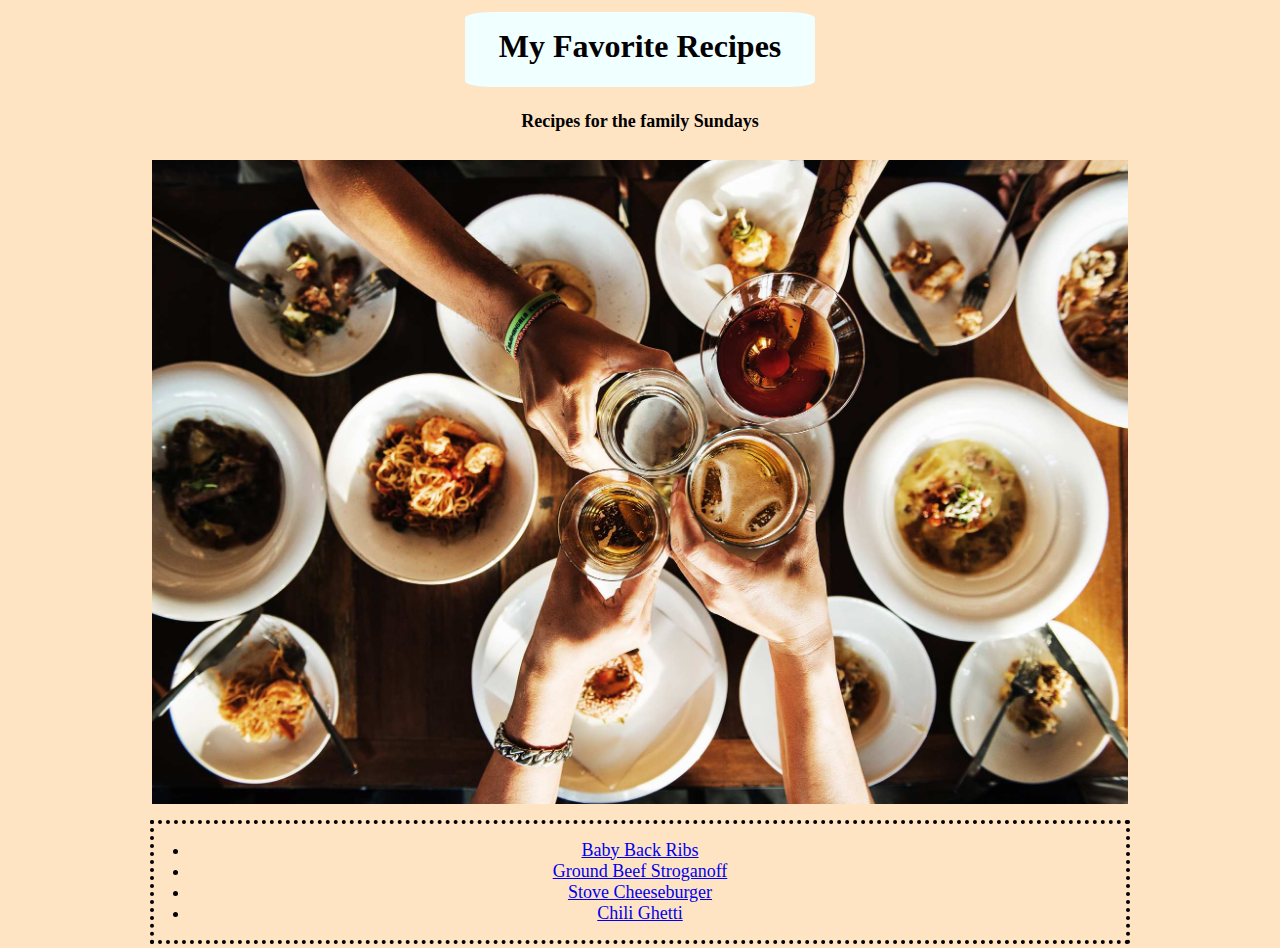
<file: index.html>
<!DOCTYPE html>
<html lang="en">
<head>
    <meta charset="UTF-8">
    <meta name="viewport" content="width=device-width, initial-scale=1.0">
    <title>My Favorite Recipes</title>
    <link rel="stylesheet" href="styles.css">
</head>
<body>
    <h1>My Favorite Recipes</h1>

    <h4>Recipes for the family Sundays</h4>
    <img src="./img/friends_drinking.jpeg" alt="Friends drinking on a table" height="667.5" width="1000">

    <ul>
        <li> <a href="./recipes/baby-back-ribs.html">Baby Back Ribs</a></li>
        <li> <a href="./recipes/ground-beef-stroganoff.html">Ground Beef Stroganoff</a></li>
        <li><a href="./recipes/stovetop-cheeseburger.html">Stove Cheeseburger</a></li>
        <li><a href="./recipes/chili-ghetti.html">Chili Ghetti</a></li>
    </ul>
   


</body>
</html>
</file>
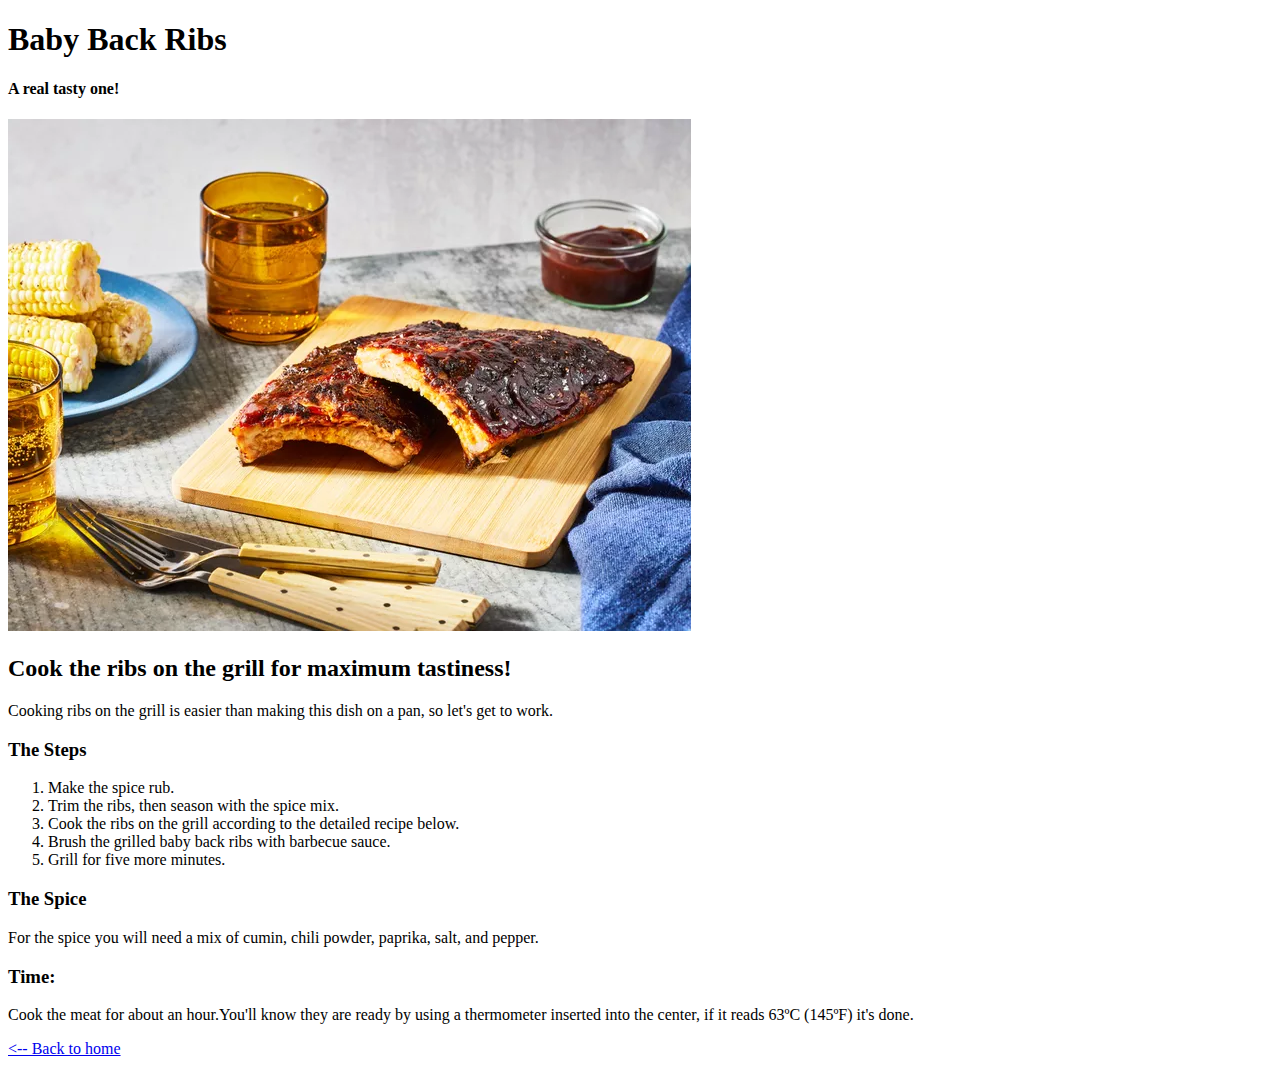
<file: pages/baby-back-ribs.html>
<!DOCTYPE html>
<html lang="en">
<head>
    <meta charset="UTF-8">
    <meta name="viewport" content="width=device-width, initial-scale=1.0">
    <title>baby Back Ribs Recipe</title>
</head>
<body>
    <h1>Baby Back Ribs</h1>
    <h4>A real tasty one!</h4>

    <img src="../img/BBR.jpg" alt="A Photo of Baby Back Ribs on top of a table" height="512" width="683">
    <br>  
    <h2>Cook the ribs on the grill for maximum tastiness!</h2>

    <p>Cooking ribs on the grill is easier than making this dish on a pan, so let's get to work.</p>

    <h3>The Steps</h3>

    <ol>
        <li>Make the spice rub.</li>
        <li>Trim the ribs, then season with the spice mix.</li>
        <li>Cook the ribs on the grill according to the detailed recipe below.</li>
        <li>Brush the grilled baby back ribs with barbecue sauce.</li>
        <li>Grill for five more minutes.</li>
    </ol>
    
    <h3>The Spice</h3>
    <p>For the spice you will need a mix of cumin, chili powder, paprika, salt, and pepper.</p>

    <h3>Time:</h3>
    <p>Cook the meat for about an hour.You'll know they are ready by using a thermometer inserted into the center, if it reads 63ºC (145ºF) it's done.</center></p>
    <a href="../index.html"> <-- Back to home</a>
</body>
</html>
</file>
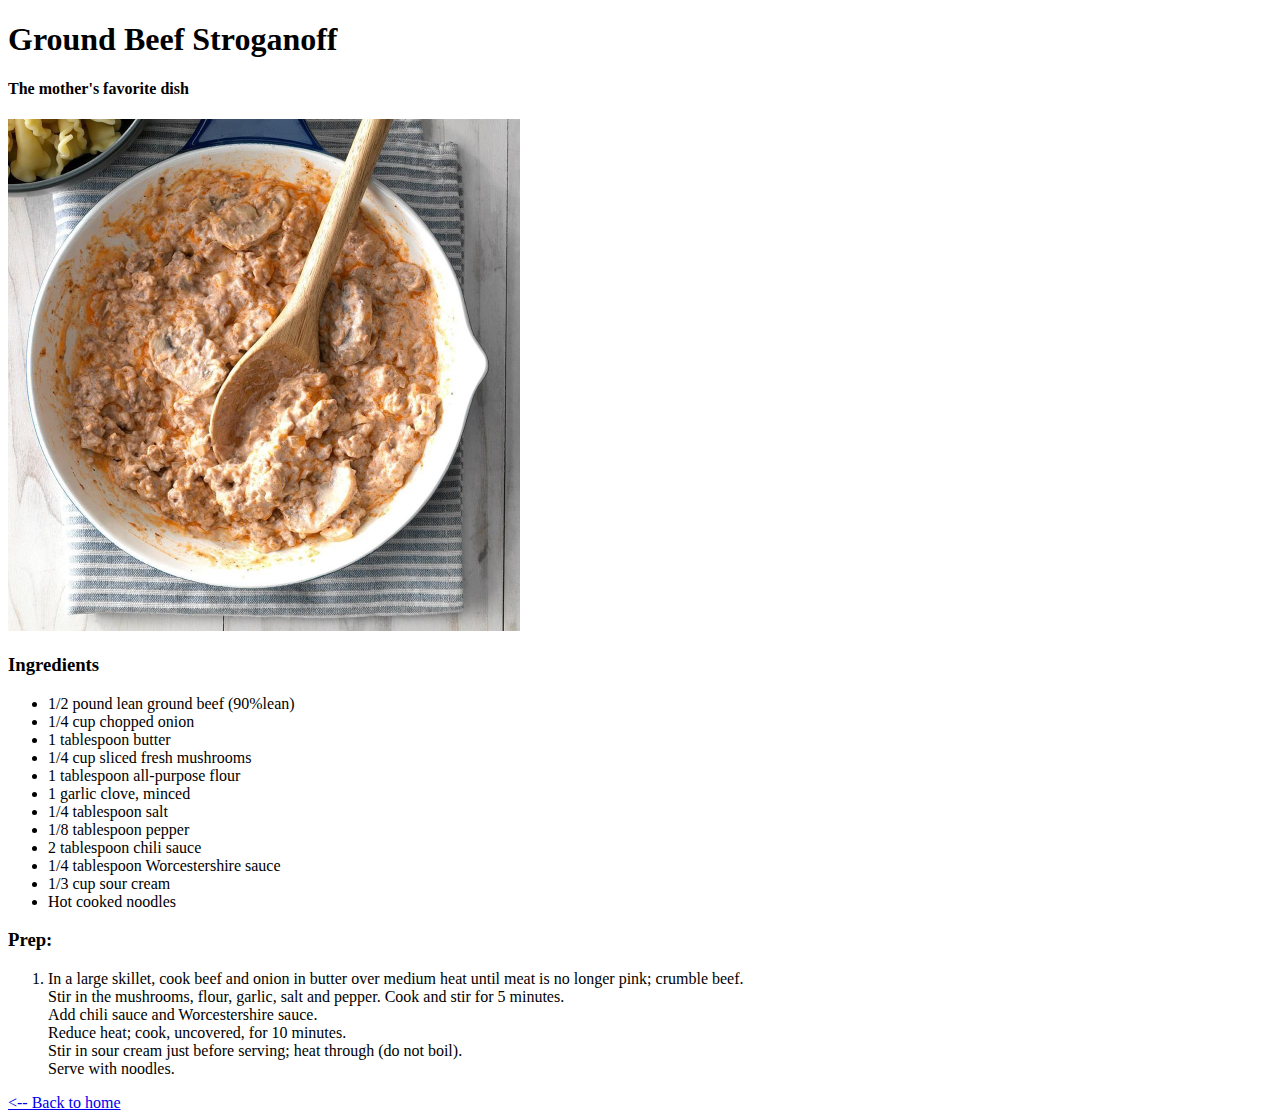
<file: pages/ground-beef-stroganoff.html>
<!DOCTYPE html>
<html lang="en">
<head>
    <meta charset="UTF-8">
    <meta name="viewport" content="width=device-width, initial-scale=1.0">
    <title>Ground Beef Stroganoff</title>
</head>
<body>
    <h1>Ground Beef Stroganoff</h1>
    <h4>The mother's favorite dish</h4>

    <img src="../img/Ground-Beef-Stroganoff.jpg" alt ="A top-down view of tasty a Stroganoff plate" height="512" width="512">
    <br>    
    <h3>Ingredients</h3>
    <ul>
        <li>1/2 pound lean ground beef (90%lean)</li>
        <li>1/4 cup chopped onion</li>
        <li>1 tablespoon butter</li>
        <li>1/4 cup sliced fresh mushrooms</li>
        <li>1 tablespoon all-purpose flour</li>
        <li>1 garlic clove, minced</li>
        <li>1/4 tablespoon salt</li>
        <li>1/8 tablespoon pepper</li>
        <li>2 tablespoon chili sauce</li>
        <li>1/4 tablespoon Worcestershire sauce</li>
        <li>1/3 cup sour cream</li>
        <li>Hot cooked noodles</li>
    </ul>

    <h3>Prep:</h3>
    <ol>
        <li>
            <p>In a large skillet, cook beef and onion in butter over medium heat until meat is no longer pink; 
            crumble beef. <br> Stir in the mushrooms, flour, garlic, salt and pepper. Cook and stir for 5 minutes. 
            <br>Add chili sauce and Worcestershire sauce.<br> Reduce heat; cook, uncovered, for 10 minutes. 
            <br>Stir in sour cream just before serving; heat through (do not boil).<br> Serve with noodles.
            </p>
        </li>
    </ol>

   <a href="../index.html"> <-- Back to home</a>
</body>
</html>
</file>
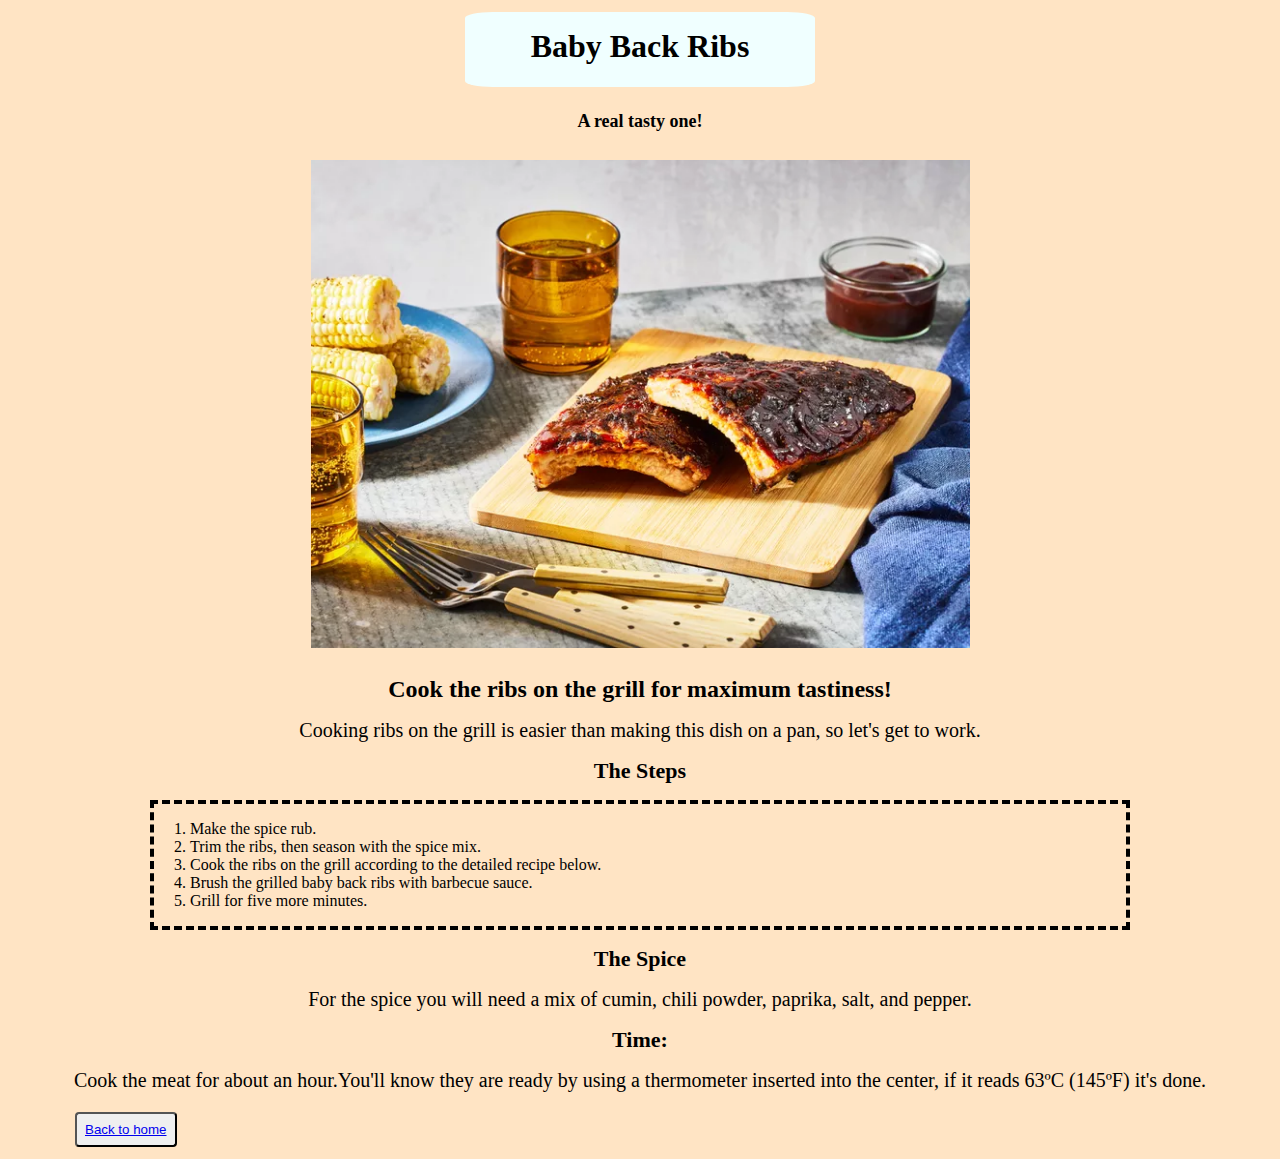
<file: recipes/baby-back-ribs.html>
<!DOCTYPE html>
<html lang="en">
<head>
    <meta charset="UTF-8">
    <meta name="viewport" content="width=device-width, initial-scale=1.0">
    <title>baby Back Ribs Recipe</title>
    <link rel="stylesheet" href="../styles.css">
</head>
<body>
    <h1>Baby Back Ribs</h1>
    <h4>A real tasty one!</h4>

    <img src="../img/BBR.jpg" alt="A Photo of Baby Back Ribs on top of a table" height="512" width="683">
     
    <h2>Cook the ribs on the grill for maximum tastiness!</h2>

    <p>Cooking ribs on the grill is easier than making this dish on a pan, so let's get to work.</p>

    <h3>The Steps</h3>

    <ol>
        <li>Make the spice rub.</li>
        <li>Trim the ribs, then season with the spice mix.</li>
        <li>Cook the ribs on the grill according to the detailed recipe below.</li>
        <li>Brush the grilled baby back ribs with barbecue sauce.</li>
        <li>Grill for five more minutes.</li>
    </ol>
    
    <h3>The Spice</h3>
    <p>For the spice you will need a mix of cumin, chili powder, paprika, salt, and pepper.</p>

    <h3>Time:</h3>
    <p>Cook the meat for about an hour.You'll know they are ready by using a thermometer inserted into the center, if it reads 63ºC (145ºF) it's done.</center></p>
   <button><a href="../index.html">Back to home</a></button>
</body>
</html>
</file>
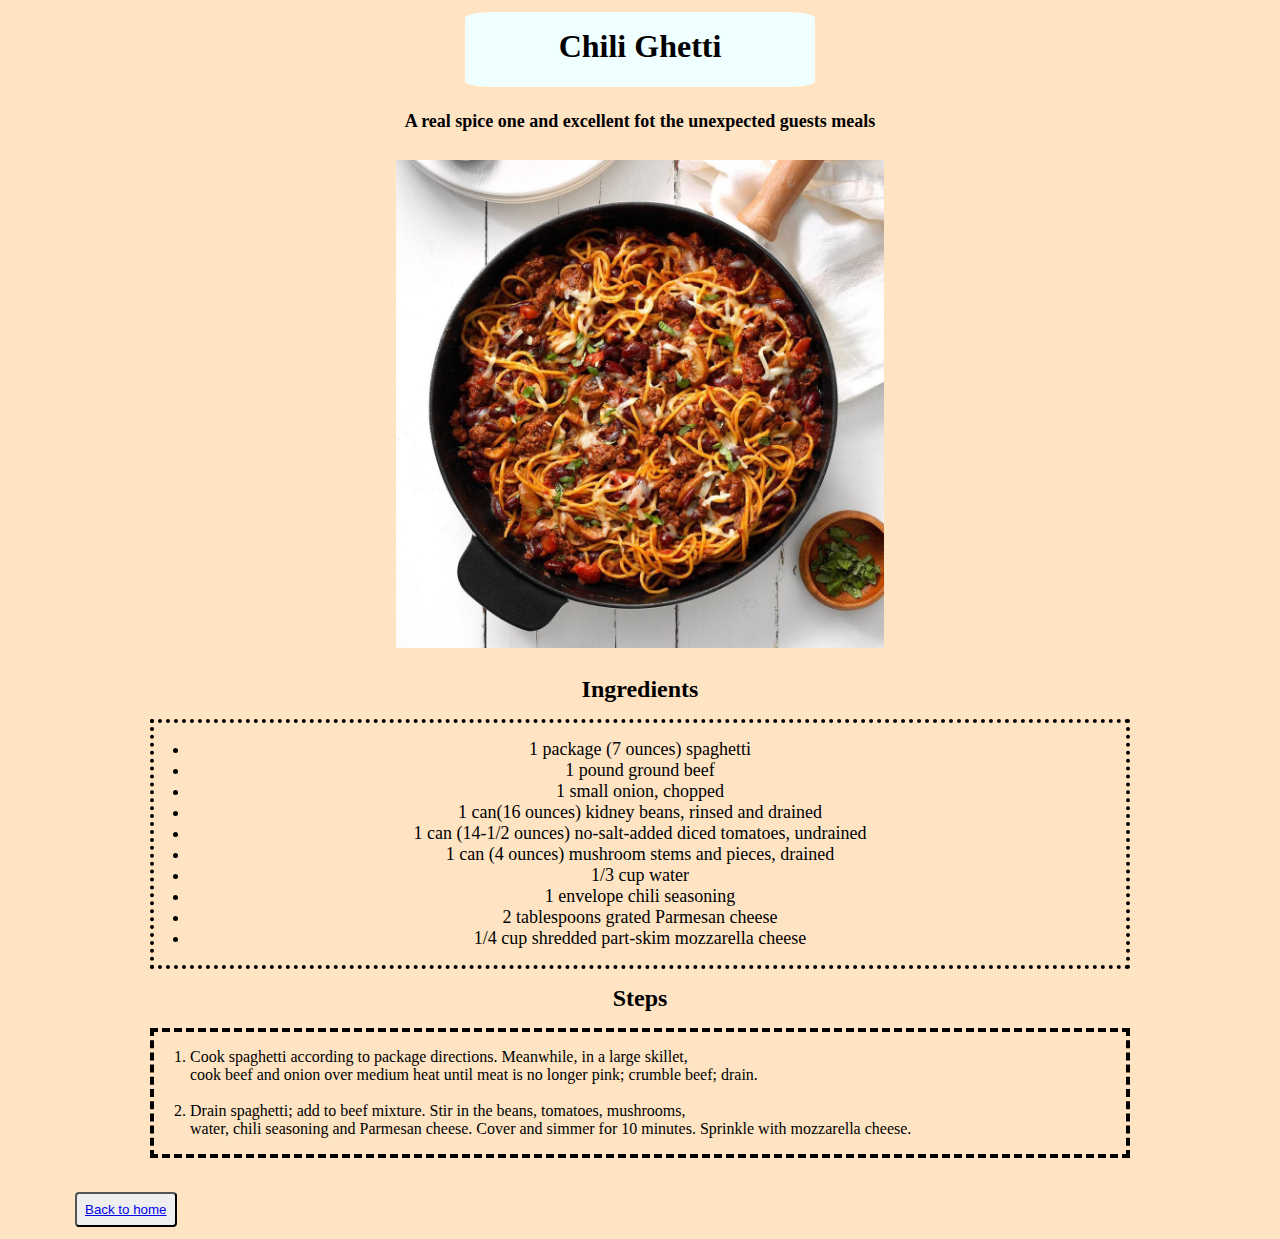
<file: recipes/chili-ghetti.html>
<!DOCTYPE html>
<html lang="en">
<head>
    <meta charset="UTF-8">
    <meta name="viewport" content="width=device-width, initial-scale=1.0">
    <title>Chili Ghetti</title>
    <link rel="stylesheet" href="../styles.css">
</head>
<body>
    <h1>Chili Ghetti</h1>
    <h4>A real spice one and excellent fot the unexpected guests meals</h4>

    <img src="../img/Chili-ghetti.jpg" alt="Chili Ghetti photo" height="512" width="512">

    <h2>Ingredients</h2>
    <ul>
        <li>1 package (7 ounces) spaghetti</li>
        <li>1 pound ground beef</li>
        <li>1 small onion, chopped</li>
        <li>1 can(16 ounces) kidney beans, rinsed and drained</li>
        <li>1 can (14-1/2 ounces) no-salt-added diced tomatoes, undrained</li>
        <li>1 can (4 ounces) mushroom stems and pieces, drained</li>
        <li>1/3 cup water</li>
        <li>1 envelope chili seasoning</li>
        <li>2 tablespoons grated Parmesan cheese</li>
        <li>1/4 cup shredded part-skim mozzarella cheese</li>
    </ul>
 

    <h2>Steps</h2>
    <ol>
        <li>Cook spaghetti according to package directions. Meanwhile, in a large skillet, <br>
            cook beef and onion over medium heat until meat is no longer pink; crumble beef; drain.
        </li><br>

        <li>Drain spaghetti; add to beef mixture. Stir in the beans, tomatoes, mushrooms, <br>
            water, chili seasoning and Parmesan cheese. Cover and simmer for 10 minutes. Sprinkle with mozzarella cheese.
        </li>
    </ol>
    
        
    <br>
    <button><a href="../index.html">Back to home</a></button>
</body>
</html>
</file>
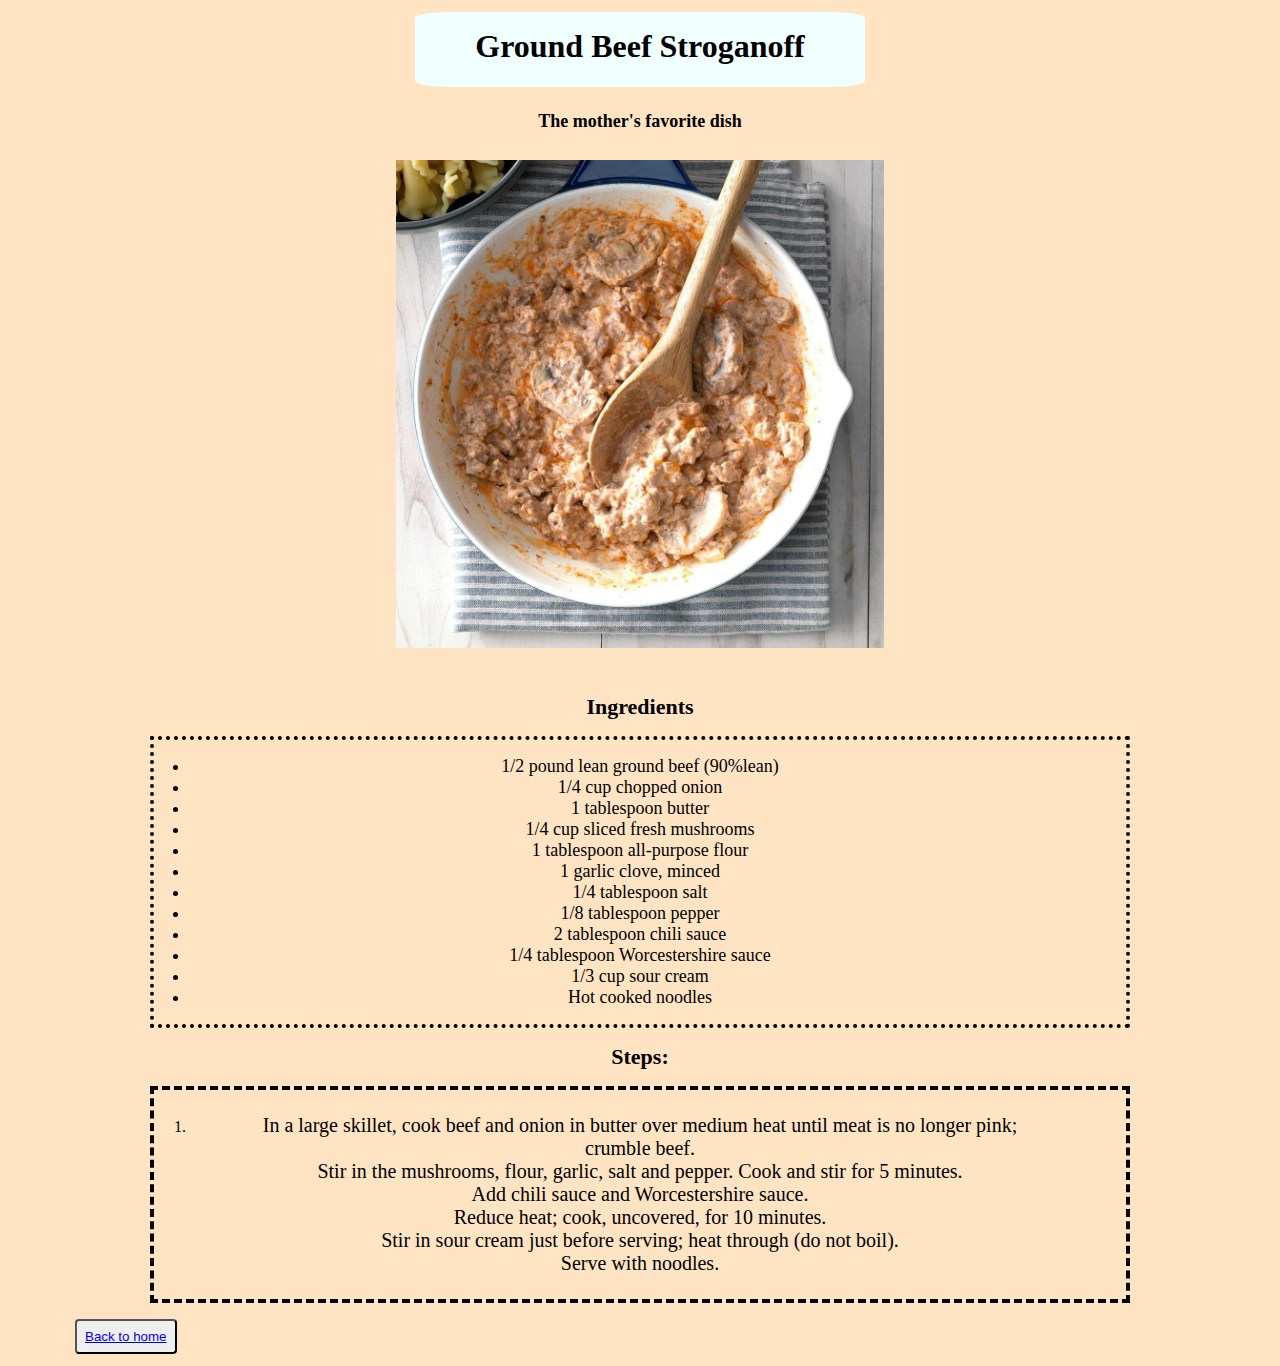
<file: recipes/ground-beef-stroganoff.html>
<!DOCTYPE html>
<html lang="en">
<head>
    <meta charset="UTF-8">
    <meta name="viewport" content="width=device-width, initial-scale=1.0">
    <title>Ground Beef Stroganoff</title>
    <link rel="stylesheet" href="../styles.css">
</head>
<body>
    <h1 class="title">Ground Beef Stroganoff</h1>
    <h4>The mother's favorite dish</h4>

    <img src="../img/Ground-Beef-Stroganoff.jpg" alt ="A top-down view of tasty a Stroganoff plate" height="512" width="512">
    <br>    
    <h3>Ingredients</h3>
    <ul>
        <li>1/2 pound lean ground beef (90%lean)</li>
        <li>1/4 cup chopped onion</li>
        <li>1 tablespoon butter</li>
        <li>1/4 cup sliced fresh mushrooms</li>
        <li>1 tablespoon all-purpose flour</li>
        <li>1 garlic clove, minced</li>
        <li>1/4 tablespoon salt</li>
        <li>1/8 tablespoon pepper</li>
        <li>2 tablespoon chili sauce</li>
        <li>1/4 tablespoon Worcestershire sauce</li>
        <li>1/3 cup sour cream</li>
        <li>Hot cooked noodles</li>
    </ul>

    <h3>Steps:</h3>
    <ol>
        <li>
            <p>In a large skillet, cook beef and onion in butter over medium heat until meat is no longer pink; 
            crumble beef. <br> Stir in the mushrooms, flour, garlic, salt and pepper. Cook and stir for 5 minutes. 
            <br>Add chili sauce and Worcestershire sauce.<br> Reduce heat; cook, uncovered, for 10 minutes. 
            <br>Stir in sour cream just before serving; heat through (do not boil).<br> Serve with noodles.
            </p>
        </li>
    </ol>

    <button><a href="../index.html">Back to home</a></button>
</body>
</html>
</file>
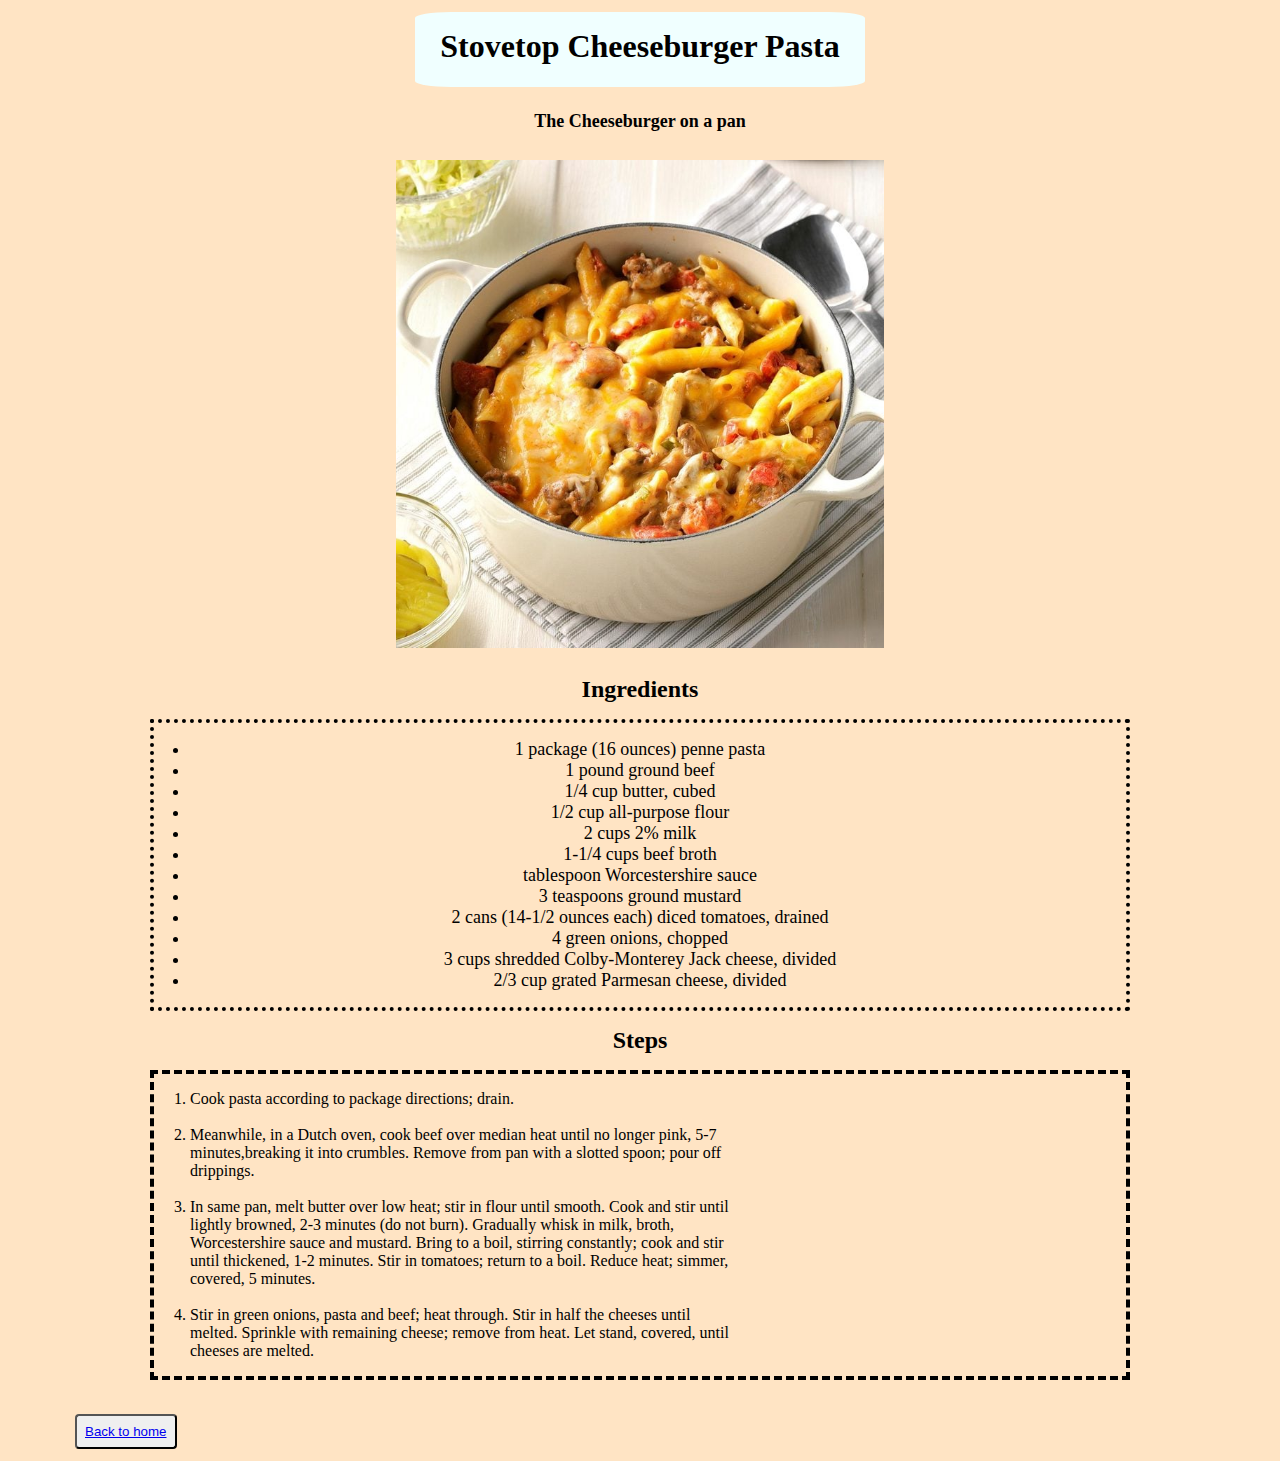
<file: recipes/stovetop-cheeseburger.html>
<!DOCTYPE html>
<html lang="en">
<head>
    <meta charset="UTF-8">
    <meta name="viewport" content="width=device-width, initial-scale=1.0">
    <title>Stovetop Cheeseburger</title>
    <link rel="stylesheet" href="../styles.css">
</head>
<body>
    <h1 class="title">Stovetop Cheeseburger Pasta</h1>
    <h4>The Cheeseburger on a pan</h4>

<img src="../img/Stovetop-Cheeseburger-Pasta.jpg" alt="A pretty pan with Pasta & ground Beef" height="512" width="512" >

    <h2>Ingredients</h2>
    <ul>
        <li>1 package (16 ounces) penne pasta</li>
        <li>1 pound ground beef</li>
        <li>1/4 cup butter, cubed</li>
        <li>1/2 cup all-purpose flour</li>
        <li>2 cups 2% milk</li>
        <li>1-1/4 cups beef broth</li>
        <li> tablespoon Worcestershire sauce</li>
        <li>3 teaspoons ground mustard</li>
        <li>2 cans (14-1/2 ounces each) diced tomatoes, drained</li>
        <li>4 green onions, chopped</li>
        <li>3 cups shredded Colby-Monterey Jack cheese, divided</li>
        <li>2/3 cup grated Parmesan cheese, divided</li>
    </ul>
    <h2>Steps</h2>
    <ol>
        <li>Cook pasta according to package directions; drain.</li><br>
        
        <li>Meanwhile, in a Dutch oven, cook beef over median heat until no longer pink, 5-7<br> 
            minutes,breaking it into crumbles. Remove from pan  with a slotted spoon; pour off <br> drippings.</li><br>
        
        <li>In same pan, melt butter over low heat; stir in flour until smooth. Cook and stir until<br>
            lightly browned, 2-3 minutes (do not burn). Gradually whisk in milk, broth,<br>
            Worcestershire sauce and mustard. Bring to a boil, stirring constantly; cook and stir<br>
            until thickened, 1-2 minutes. Stir in tomatoes; return to a boil. Reduce heat; simmer,<br>
            covered, 5 minutes.<br>
        </li><br>
        
        <li>Stir in green onions, pasta and beef; heat through. Stir in half the cheeses until<br>
            melted. Sprinkle with remaining cheese; remove from heat. Let stand, covered, until<br>
            cheeses are melted.        
        </li>
    </ol>

    <br>
    <button><a href="../index.html">Back to home</a></button>
</body>
</html>
</file>
<file: styles.css>
*{
box-sizing: border-box;
margin:auto;

}

body{
    background-color: bisque;
}

h1{
    background-color: azure;
    border-radius: 8%;
    width:350px;
    height: 75px;
    margin: 12px auto;
    padding: 16px ;
    text-align: center;
    font-size: 32px;
}

.title{
    width:450px;
}

h2{
  font-size: 24px;
  font-weight: 700;
  margin: 12px 60px 12px;
  padding:4px;
  text-align: center;
}

h3{
    font-size: 22px;
    font-weight: 700;
    margin: 12px 60px 12px;
    padding:4px;
    text-align: center;
  }

h4{
    font-size: 18px;
    text-align: center;
    padding: 12px;
    margin: 4px 60px;
}

p{
  
  font-size: 20px;
  font-weight: 300;
  margin:8px 60px;

  text-align: center;
}

img{
    display:block;
    margin-left: auto;
    margin-right: auto;
    Padding:12px;
}

ul{
    border: 4px dotted;
    margin: 4px auto;
    text-align:center;
    display: block;
    padding: 16px 36px;
    font-size: 18px;
    width: 980px;
}

ol{
    border: 4px dashed;
    margin: 4px auto;
    text-align:left;
    width: 980px;
    padding:16px 36px;
}

button{
    padding:8px;
    Margin:12px auto 12px 75px;
    border-radius: 4px;
}
</file>
